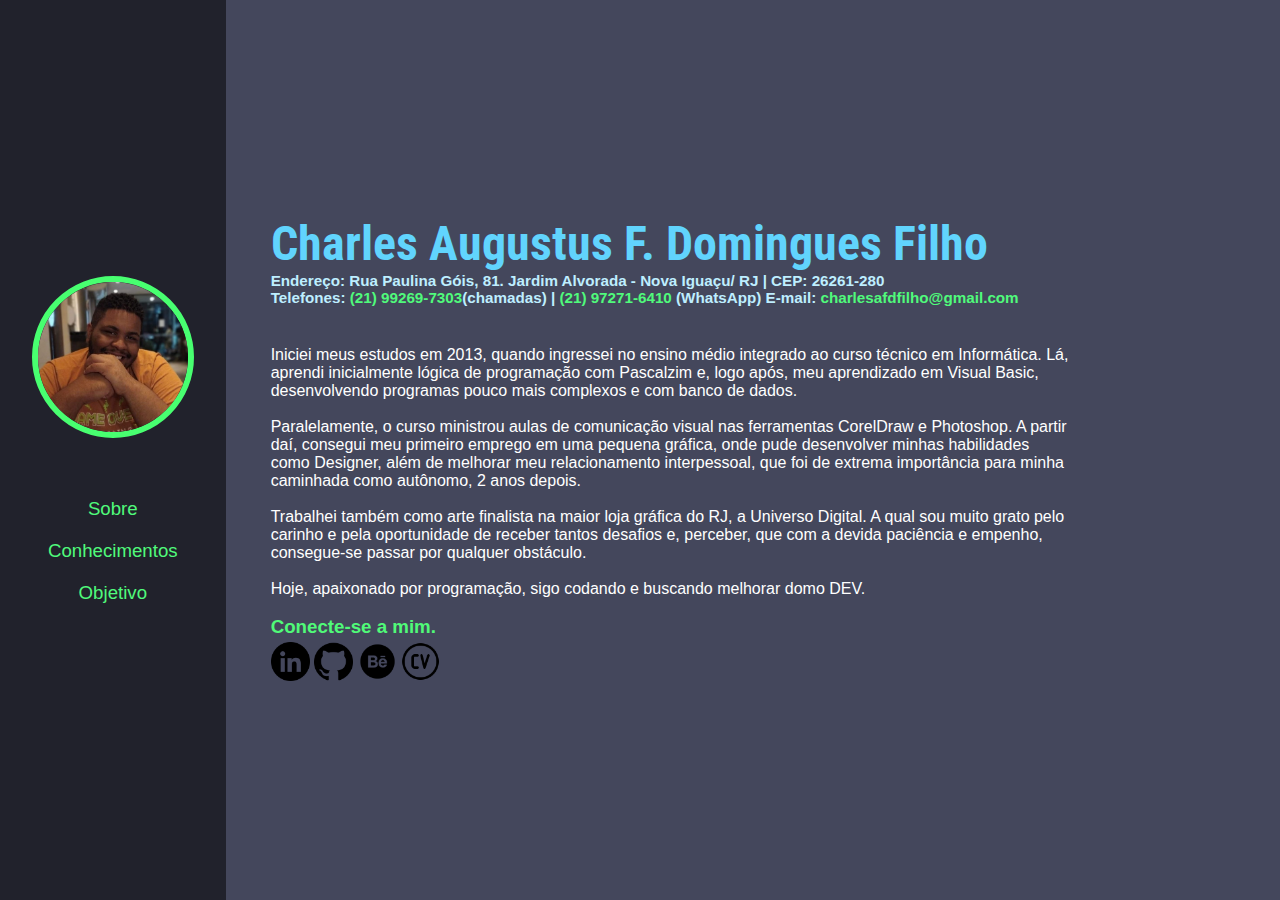
<file: index.html>
<!DOCTYPE html>
<html lang="en">

<head>
    <meta charset="UTF-8">
    <meta http-equiv="X-UA-Compatible" content="IE=edge">
    <meta name="viewport" content="width=device-width, initial-scale=1.0">
    <title>Sobre</title>
    <link rel="stylesheet" href="style.css">
</head>
<body>
    <aside class="aside-menu">
        <img src="./Imagens/325966204_216987060743155_2058075530593294321_n.jpg" alt="Descrição da imagem"
            class="imagem-redonda">

        <table class="table-menu">
            <tr>
                <td>
                    <a href="index.html">Sobre</a>
                </td>
            </tr>
            <tr>
                <td>
                    <a href="conhecimentos.html">Conhecimentos</a>
                </td>
            </tr>
            <tr>
                <td>
                    <a href="objetivos.html">Objetivo</a>
                </td>
            </tr>
        </table>
    </aside>

    <section class="container">
        <div class="box">
            <h1><span>Charles</span> Augustus F. Domingues Filho</h1>
            <div class="subtitles">
                <h3>Endereço: Rua Paulina Góis, 81. Jardim Alvorada - Nova Iguaçu/ RJ | CEP: 26261-280</h3>
                <h3>Telefones: <a href="https://wa.me/5521992697303?text=Ol%C3%A1%2C+Charles%21+Vi+seu+curr%C3%ADculo+e+gostaria+de+receber+algumas+cota%C3%A7%C3%B5es">(21) 99269-7303</a>(chamadas) | <a href="https://wa.me/5521972716410?text=Ol%C3%A1%2C+Charles%21+Vi+seu+curr%C3%ADculo+e+gostaria+de+receber+algumas+cota%C3%A7%C3%B5es">(21) 97271-6410</a> (WhatsApp) E-mail: <a href="mailto:charlesafdfilho@gmail.com?subject=Quero seus serviços&body=Olá, Charles.Preciso de um orçamento">charlesafdfilho@gmail.com</a></h3>
                <h3></h3>
            </div>
            <div class="about">
                <p>Iniciei meus estudos em 2013, quando ingressei no ensino médio integrado ao curso técnico em
                    Informática.
                    Lá, aprendi inicialmente lógica de programação com Pascalzim e, logo após, meu aprendizado em Visual
                    Basic, desenvolvendo programas pouco mais complexos e com banco de dados.
                </p>
                <br>
                <p>Paralelamente, o curso ministrou aulas de comunicação visual nas ferramentas CorelDraw e Photoshop. A
                    partir daí, consegui meu primeiro emprego em uma pequena gráfica, onde pude desenvolver minhas
                    habilidades como Designer, além de melhorar meu relacionamento interpessoal, que foi de extrema
                    importância para minha caminhada como autônomo, 2 anos depois.
                </p>
                <br>
                <p>Trabalhei também como arte finalista na maior loja gráfica do RJ, a Universo Digital. A qual sou
                    muito
                    grato pelo carinho e pela oportunidade de receber tantos desafios e, perceber, que com a devida
                    paciência e empenho, consegue-se passar por qualquer obstáculo.
                </p>
                <br>
                <p>Hoje, apaixonado por programação, sigo codando e buscando melhorar domo DEV.</p>
                <br>
            </div>

            <h3 class="green">Conecte-se a mim.</h3>
            <section class="buttons">
                <a href="https://www.linkedin.com/in/c-augustus-dev/"><img src="./Imagens/linkedin.png" alt=""
                        width="5%"></a>
                <a href="https://github.com/CharlesAugustus"><img src="./Imagens/github.png" alt="" width="5%"></a>
                <a href="www.behance.net/chamaocharlao"><img src="./Imagens/behance.png" alt="" width="5%"></a>
                <a href="https://drive.google.com/file/d/1GRk2pSfmrmZoN9HQAuVmdx3JrL-NOj25/view"><img
                        src="./Imagens/cv.png" alt="" width="5%"></a>
            </section>
        </div>
    </section>
</body>

</html>
</file>
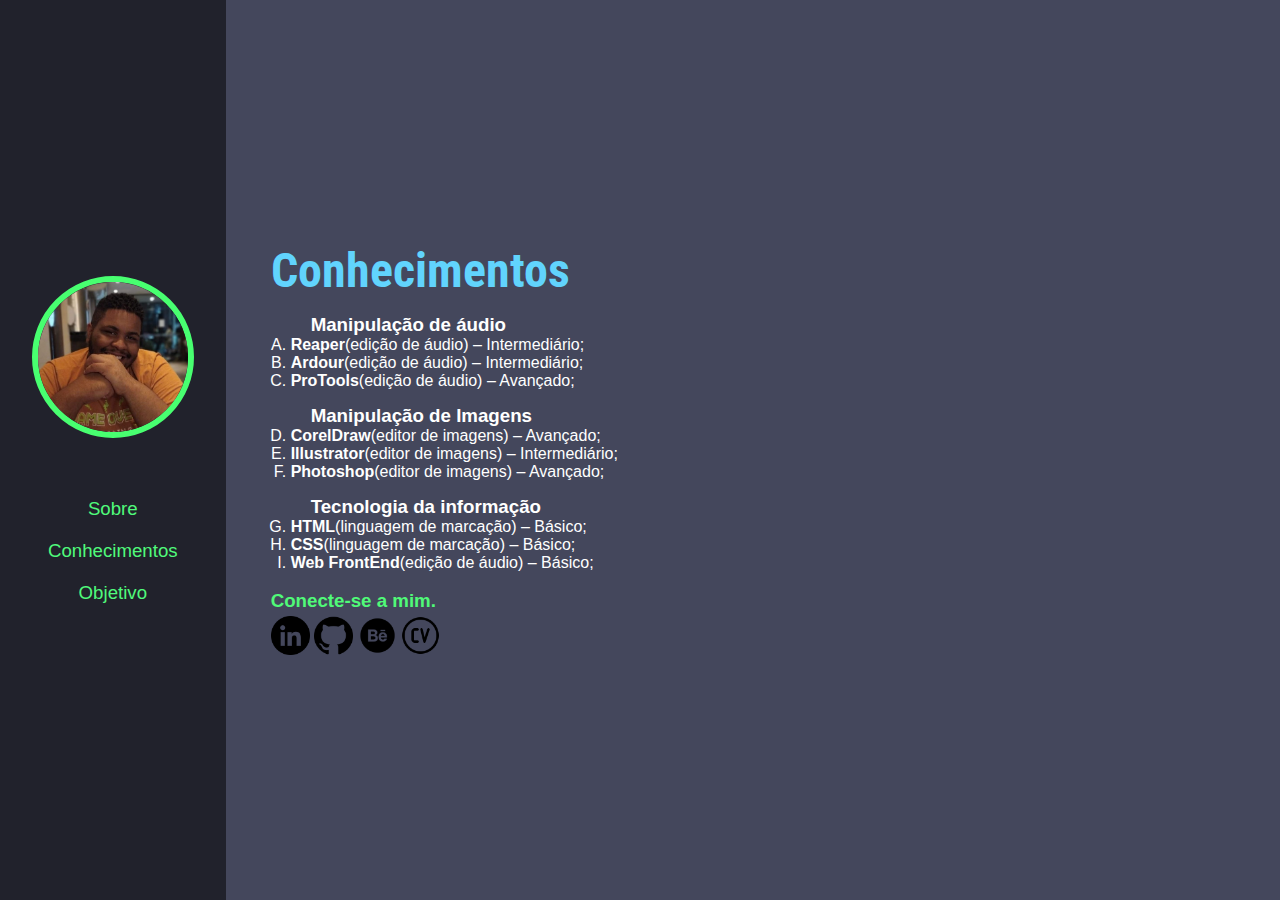
<file: conhecimentos.html>
<!DOCTYPE html>
<html lang="en">

<head>
    <meta charset="UTF-8">
    <meta http-equiv="X-UA-Compatible" content="IE=edge">
    <meta name="viewport" content="width=device-width, initial-scale=1.0">
    <title>Conhecimentos</title>
    <link rel="stylesheet" href="style.css">
</head>

<body>
    <aside class="aside-menu">
        <img src="./Imagens/325966204_216987060743155_2058075530593294321_n.jpg" alt="Descrição da imagem"
            class="imagem-redonda">

        <table class="table-menu">
            <tr>
                <td>
                    <a href="index.html">Sobre</a>
                </td>
            </tr>
            <tr>
                <td>
                    <a href="conhecimentos.html">Conhecimentos</a>
                </td>
            </tr>
            <tr>
                <td>
                    <a href="objetivos.html">Objetivo</a>
                </td>
            </tr>
        </table>
    </aside>

    <section class="container">
        <div class="box">
            <div class="conhecimentos-lista">
                <h1>Conhecimentos</h1>
                <ol type="A">
                    <h3>Manipulação de áudio</h3>
                    <li><strong>Reaper</strong>(edição de áudio) – Intermediário;</li>
                    <li><strong>Ardour</strong>(edição de áudio) – Intermediário;</li>
                    <li><strong>ProTools</strong>(edição de áudio) – Avançado;</li>

                    <h3>Manipulação de Imagens</h3>
                    <li><strong>CorelDraw</strong>(editor de imagens) – Avançado;</li>
                    <li><strong>Illustrator</strong>(editor de imagens) – Intermediário;</li>
                    <li><strong>Photoshop</strong>(editor de imagens) – Avançado;</li>

                    <h3>Tecnologia da informação</h3>
                    <li><strong>HTML</strong>(linguagem de marcação) – Básico;</li>
                    <li><strong>CSS</strong>(linguagem de marcação) – Básico;</li>
                    <li><strong>Web FrontEnd</strong>(edição de áudio) – Básico;</li>
                </ol>
            </div>
            <br>
            <h3 class="green">Conecte-se a mim.</h3>
            <section class="buttons">
                <a href="https://www.linkedin.com/in/c-augustus-dev/"><img src="./Imagens/linkedin.png" alt=""
                        width="5%"></a>
                <a href="https://github.com/CharlesAugustus"><img src="./Imagens/github.png" alt="" width="5%"></a>
                <a href="www.behance.net/chamaocharlao"><img src="./Imagens/behance.png" alt="" width="5%"></a>
                <a href="https://drive.google.com/file/d/1GRk2pSfmrmZoN9HQAuVmdx3JrL-NOj25/view"><img
                        src="./Imagens/cv.png" alt="" width="5%"></a>
            </section>
        </div>

    </section>

</body>

</html>
</file>
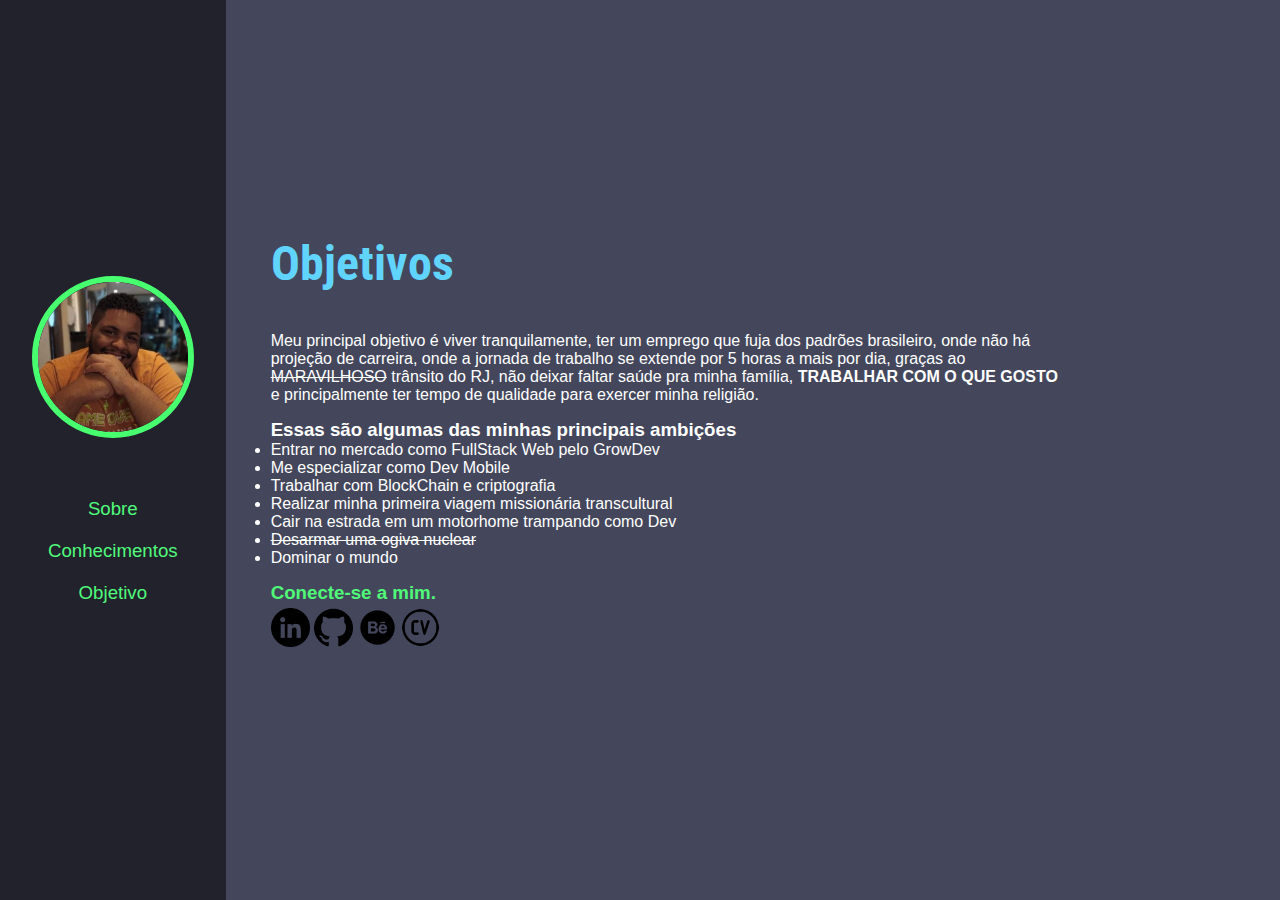
<file: objetivos.html>
<!DOCTYPE html>
<html lang="en">

<head>
    <meta charset="UTF-8">
    <meta http-equiv="X-UA-Compatible" content="IE=edge">
    <meta name="viewport" content="width=device-width, initial-scale=1.0">
    <title>Objetivos</title>
    <link rel="stylesheet" href="style.css">
</head>

<body>
    <aside class="aside-menu">
        <img src="./Imagens/325966204_216987060743155_2058075530593294321_n.jpg" alt="Descrição da imagem"
            class="imagem-redonda">

        <table class="table-menu">
            <tr>
                <td>
                    <a href="index.html">Sobre</a>
                </td>
            </tr>
            <tr>
                <td>
                    <a href="conhecimentos.html">Conhecimentos</a>
                </td>
            </tr>
            <tr>
                <td>
                    <a href="objetivos.html">Objetivo</a>
                </td>
            </tr>
        </table>
    </aside>

    <section class="objetivos">
        <div class="box my-15">
            <h1>Objetivos</h1>
            <p>Meu principal objetivo é viver tranquilamente, ter um emprego que fuja dos padrões brasileiro, onde não
                há projeção de carreira, onde a jornada de trabalho se extende por 5 horas a mais por dia, graças ao
                <s>MARAVILHOSO</s> trânsito do RJ, não deixar faltar saúde pra minha família, <strong>TRABALHAR COM O
                    QUE GOSTO</strong> e principalmente ter tempo de qualidade para exercer minha religião.
            </p>

            <div class="my-15">
                <h3 >Essas são algumas das minhas principais ambições</h3>
            <ul>
                <li>Entrar no mercado como FullStack Web pelo GrowDev</li>
                <li>Me especializar como Dev Mobile</li>
                <li>Trabalhar com BlockChain e criptografia</li>
                <li>Realizar minha primeira viagem missionária transcultural</li>
                <li>Cair na estrada em um motorhome trampando como Dev</li>
                <li><s>Desarmar uma ogiva nuclear</s></li>
                <li>Dominar o mundo</li>
            </ul>
            </div>
            
            
            <div class="my-15">
                <h3 class="green">Conecte-se a mim.</h3>
                <section class="buttons">
                    <a href="https://www.linkedin.com/in/c-augustus-dev/"><img src="./Imagens/linkedin.png" alt=""
                            width="5%"></a>
                    <a href="https://github.com/CharlesAugustus"><img src="./Imagens/github.png" alt="" width="5%"></a>
                    <a href="www.behance.net/chamaocharlao"><img src="./Imagens/behance.png" alt="" width="5%"></a>
                    <a href="https://drive.google.com/file/d/1GRk2pSfmrmZoN9HQAuVmdx3JrL-NOj25/view"><img
                            src="./Imagens/cv.png" alt="" width="5%"></a>
                </section>
            </div>

        </div>
    </section>
</body>

</html>
</file>
<file: style.css>
@import url('https://fonts.googleapis.com/css2?family=Raleway:wght@600&display=swap');

        @import url('https://fonts.googleapis.com/css2?family=Roboto+Condensed:wght@300&display=swap');

        * {
            margin: 0;
            padding: 0;
            font-family: Verdana, Geneva, Tahoma, sans-serif;
        }

        :root {
            background-color: #c6c6c6;
        }

        body {
            width: 100%;
            height: 100vh;
            display: flex;
            flex-direction: row;
        }

        .aside-menu {
            height: 100%;
            padding: 0 28px;
            background-color: #21222c;
            display: flex;
            flex-direction: column;
            justify-content: center;
            align-items: center;
            /* position: fixed; */
        }

        .imagem-redonda {
            border-style: solid;
            border-color: #48ff70;
            border-width: 6px;
            width: 150px;
            height: 150px;
            border-radius: 50%;
        }

        .table-menu {
            text-align: center;
            margin-top: 40px;
            font-size: 14pt;
            border-collapse: separate;
            border-spacing: 20px;
            font-family: 'Raleway', sans-serif;
            color: #88fbff;
        }

        .table-menu a {
            text-decoration: none;
            color: #50fa7b;
        }

        .table-menu a:hover {
            color: #b168d3;
            text-decoration: underline;
        }

        .container {
            display: flex;
            flex-direction: column;
            justify-content: center;
            height: 100%;
            width: 100%;
            background-color: #44475c;
            color: #fff;            
        }

        .container h1, span {
            font-size: 3rem;
            color: #61d4fd;
            font-family: 'Roboto Condensed', sans-serif;
        }

        /* Tirei, porquê ficou feio demais. Caso queiram ver se funciona, basta tirar o span da class container e descomentar essa class */
        /* .container span {
            font-size: 3rem;
            color: #fdd361;
            font-family: 'Roboto Condensed', sans-serif;
        } */

        .objetivos {
            display: flex;
            flex-direction: column;
            justify-content: center;
            height: 100%;
            width: 100%;
            background-color: #44475c;
            color: #fff;
            
        }

        .objetivos h1 {
            font-size: 3rem;
            color: #61d4fd;
            font-family: 'Roboto Condensed', sans-serif;
            margin-bottom: 40px;
        }

        .subtitles {
            margin-bottom: 40px;
            font-size: 13px;
            color: #beeeff;
            font-family: 'Roboto Condensed', sans-serif;
        }

        .subtitles a {
            text-decoration: none;
            color: #50fa7b;
        }

        .box {
            width: 800px;
            margin: 0px 0px 0px 30px;
            padding: 15px;
        }

        .box p {
            margin-bottom: 0px;
        }

        .conhecimentos-lista  ol{
            margin-left: 20px;
        }

        .conhecimentos-lista  h3{            
            margin-top: 15px;
            margin-left: 20px;
        }

        .buttons {
            padding: 4px 20px 0px 0px ;
        }

        .my-15 {
            margin-top: 15px;
            margin-bottom: 15px;
        }

        .green {
            color: #50fa78;
        }
</file>
